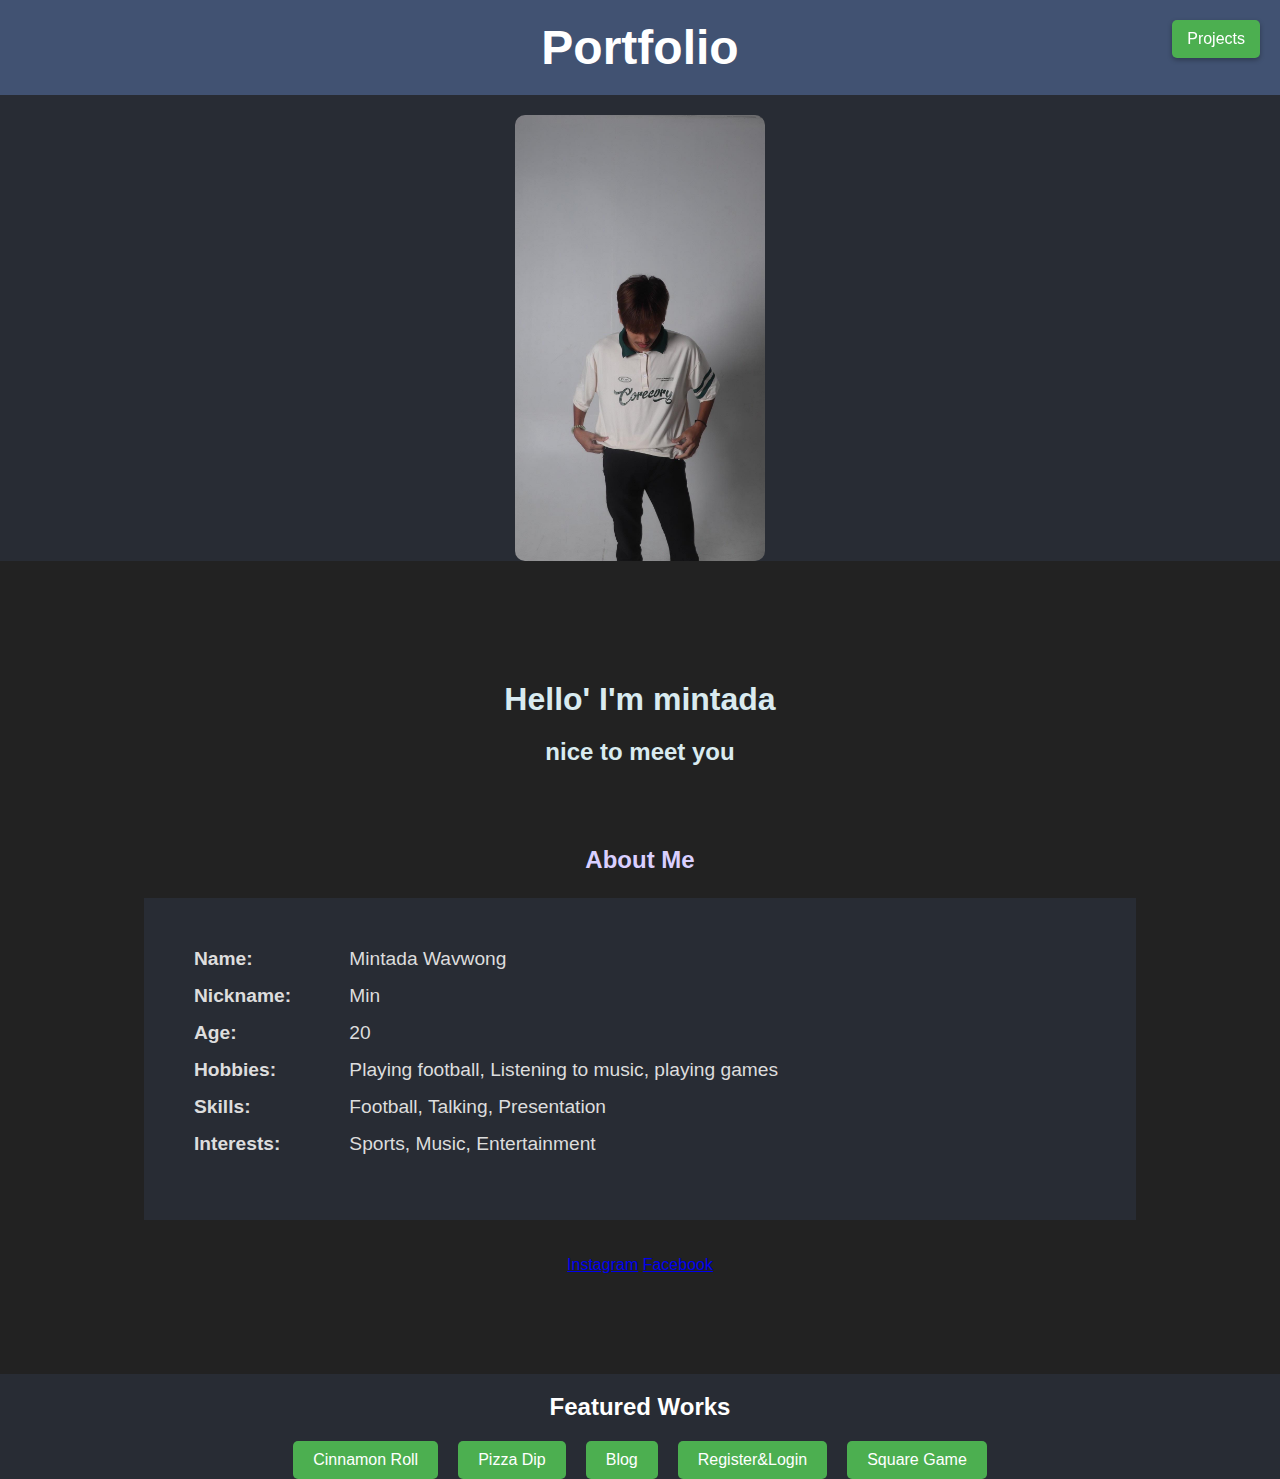
<file: index.html>
<!DOCTYPE html>
<html lang="en">

<head>
    <meta charset="UTF-8">
    <meta name="viewport" content="width=device-width, initial-scale=1.0">
    <title>Project: Portfolio</title>
    <link rel="stylesheet" href="port.css">
</head>

<body>
    

    <!-- เพิ่มหัวข้อ Portfolio -->
    <div class="portfolio-header">
        <h1>Portfolio</h1>
    </div>

    <div class="poty-image">
        <img src="image.png" alt="pic">
    </div>

     <section class="hero" id="home">

        <div class="intro-text">
            <h1>Hello' I'm mintada</h1>
            <h2>nice to meet you</h2>
        <br>
        <br>
            <h3>About Me</h3>
        
            <div class="about-me">
                <div class="about-item">
                    <p><strong>Name:</strong> Mintada Wavwong</p>
                </div>
                <div class="about-item">
                    <p><strong>Nickname:</strong> Min</p>
                </div>
                <div class="about-item">
                    <p><strong>Age:</strong> 20</p>
                </div>
                <div class="about-item">
                    <p><strong>Hobbies:</strong> Playing football, Listening to music, playing games</p>
                </div>
                <div class="about-item">
                    <p><strong>Skills:</strong> Football, Talking, Presentation</p>
                </div>
                <div class="about-item">
                    <p><strong>Interests:</strong> Sports, Music, Entertainment</p>
                </div>
                
            </div>
            <br>
            <br>
        
            <div class="cta">
                <a href="https://www.instagram.com/mintadaaax/" class="btn-download">Instagram</a>
                <a href="https://www.facebook.com/mintada.wavwong" class="btn-watch">Facebook</a>
            </div>
        </div>
        
        <a href="project.html" class="top-right">Projects</a>
        
     </section>

     <section id="assignments-section" class="assignments">
        <h2>Featured Works</h2>
        <div class="assignment-grid">
            <a href="cinnamon_min/cinnamon_min/assignment3.html" class="work-btn">Cinnamon Roll</a>
            <a href="pizza_min/pizza1.html" class="work-btn">Pizza Dip</a>
            <a href="blog_min/week 5 min/week5_22.html" class="work-btn">Blog</a>
            <a href="login _ min/login _ min/register.html" class="work-btn">Register&Login</a>
            <a href="square_min/week 7 มิน/week7.html" class="work-btn">Square Game</a>
        </div>
    </section>


    <script src="port.js"></script>
</body>

</html>
</file>
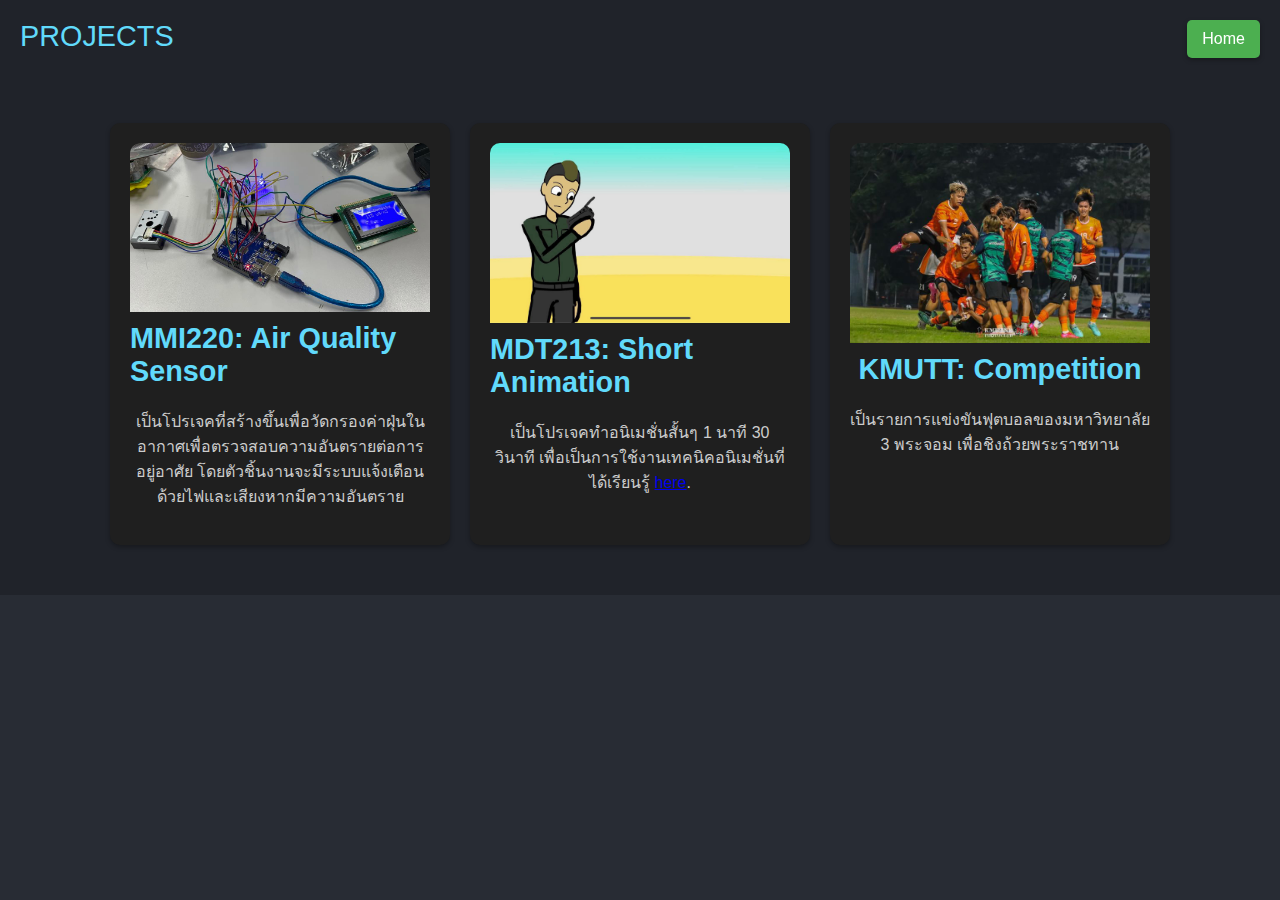
<file: project.html>
<!DOCTYPE html>
<html lang="en">

<head>
    <meta charset="UTF-8">
    <meta name="viewport" content="width=device-width, initial-scale=1.0">
    <title>Portfolio: Projects</title>
    <link rel="stylesheet" href="port.css">
</head>

<body>
    <header>
        <div class="header-container">
            <div class="logo">PROJECTS</div>
           
        </div>
    </header>

    <section class="projects">
       
        <div class="project-card">
            <img src="pp.jpg" alt="Air Quality Sensor">
            <h3>MMI220: Air Quality Sensor</h3>
            <p>เป็นโปรเจคที่สร้างขึ้นเพื่อวัดกรองค่าฝุ่นในอากาศเพื่อตรวจสอบความอันตรายต่อการอยู่อาศัย โดยตัวชิ้นงานจะมีระบบแจ้งเตือนด้วยไฟและเสียงหากมีความอันตราย</p>
        </div>

        <div class="project-card">
            <img src="aa.jpg" alt="Short Animation">
            <h3>MDT213: Short Animation</h3>
            <p>เป็นโปรเจคทำอนิเมชั่นสั้นๆ 1 นาที 30 วินาที เพื่อเป็นการใช้งานเทคนิคอนิเมชั่นที่ได้เรียนรู้ 
                <a href="https://youtu.be/ITVDgCNqB5U?si=ASv8KrmDcMAZfxDw" target="_blank">here</a>.</p>
        </div>

        <div class="project-card">
            <img src="bbb.jpg" alt="ball">
            <h3>KMUTT: Competition</h3>
            <p>เป็นรายการแข่งขันฟุตบอลของมหาวิทยาลัย 3 พระจอม เพื่อชิงถ้วยพระราชทาน</p>
                
        </div>


    </section>

    <a href="index.html" class="top-rig">Home</a>

    <script src="port.js"></script>
</body>

</html>
</file>
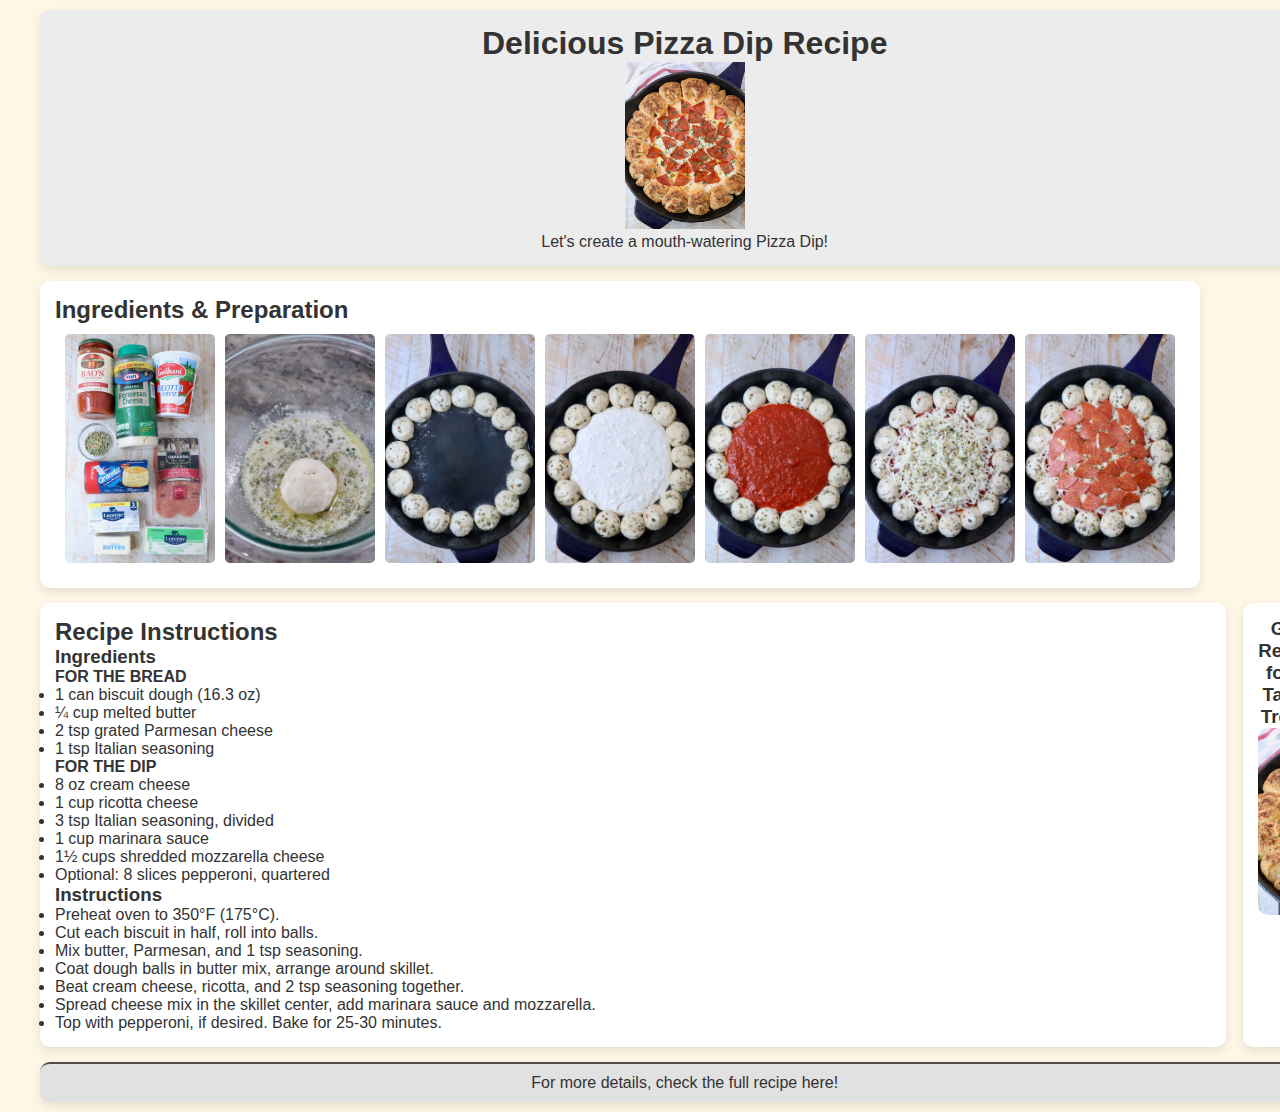
<file: pizza_min/pizza.html>
<!DOCTYPE html>
<html lang="en">

<head>
    <meta charset="UTF-8">
    <meta name="viewport" content="width=device-width, initial-scale=1.0">
    <meta http-equiv="X-UA-Compatible" content="IE=edge">
    <title>Delicious Pizza Dip Recipe</title>
    <link rel="stylesheet" type="text/css" href="pizza.css">
</head>

<body>
    <div class="grid-container">
        <header id="header" class="grid-item header">
            <h1>Delicious Pizza Dip Recipe</h1>
            <div id="logo">
                <img src="pic/pizza-dip-8.jpeg" alt="Pizza Dip Logo" class="logo">
            </div>
            <p id="make">Let's create a mouth-watering Pizza Dip!</p>
        </header>

        <section id="menu" class="grid-item menu">
            <h2>Ingredients & Preparation</h2>
            <div class="ingredients-flex">
                <img src="pic/pizza-dip-1.jpeg" alt="Step 1">
                <img src="pic/pizza-dip-2.jpeg" alt="Step 2">
                <img src="pic/pizza-dip-3.jpeg" alt="Step 3">
                <img src="pic/pizza-dip-4.jpeg" alt="Step 4">
                <img src="pic/pizza-dip-5.jpeg" alt="Step 5">
                <img src="pic/pizza-dip-6.jpeg" alt="Step 6">
                <img src="pic/pizza-dip-7.jpeg" alt="Step 7">
            </div>
        </section>

        <section id="main" class="grid-item main">
            <h2>Recipe Instructions</h2>
            <div class="recipe-content">
                <div id="ingredients">
                    <h3>Ingredients</h3>
                    <h4>FOR THE BREAD</h4>
                    <ul>
                        <li>1 can biscuit dough (16.3 oz)</li>
                        <li>¼ cup melted butter</li>
                        <li>2 tsp grated Parmesan cheese</li>
                        <li>1 tsp Italian seasoning</li>
                    </ul>
                    <h4>FOR THE DIP</h4>
                    <ul>
                        <li>8 oz cream cheese</li>
                        <li>1 cup ricotta cheese</li>
                        <li>3 tsp Italian seasoning, divided</li>
                        <li>1 cup marinara sauce</li>
                        <li>1½ cups shredded mozzarella cheese</li>
                        <li>Optional: 8 slices pepperoni, quartered</li>
                    </ul>
                </div>
                <div id="instructions">
                    <h3>Instructions</h3>
                    <ul>
                        <li>Preheat oven to 350°F (175°C).</li>
                        <li>Cut each biscuit in half, roll into balls.</li>
                        <li>Mix butter, Parmesan, and 1 tsp seasoning.</li>
                        <li>Coat dough balls in butter mix, arrange around skillet.</li>
                        <li>Beat cream cheese, ricotta, and 2 tsp seasoning together.</li>
                        <li>Spread cheese mix in the skillet center, add marinara sauce and mozzarella.</li>
                        <li>Top with pepperoni, if desired. Bake for 25-30 minutes.</li>
                    </ul>
                </div>
            </div>
        </section>

        <aside id="right" class="grid-item right">
            <h3>Get Ready for a Tasty Treat!</h3>
            <img src="pic/pizza-dip-9.jpeg" alt="Final Pizza Dip" class="final-img">
        </aside>

        <footer id="footer" class="grid-item footer">
            <p>For more details, check the full recipe <a href="https://whitneybond.com/pizza-dip/" target="_blank">here!</a></p>
        </footer>
    </div>
</body>

</html>
</file>
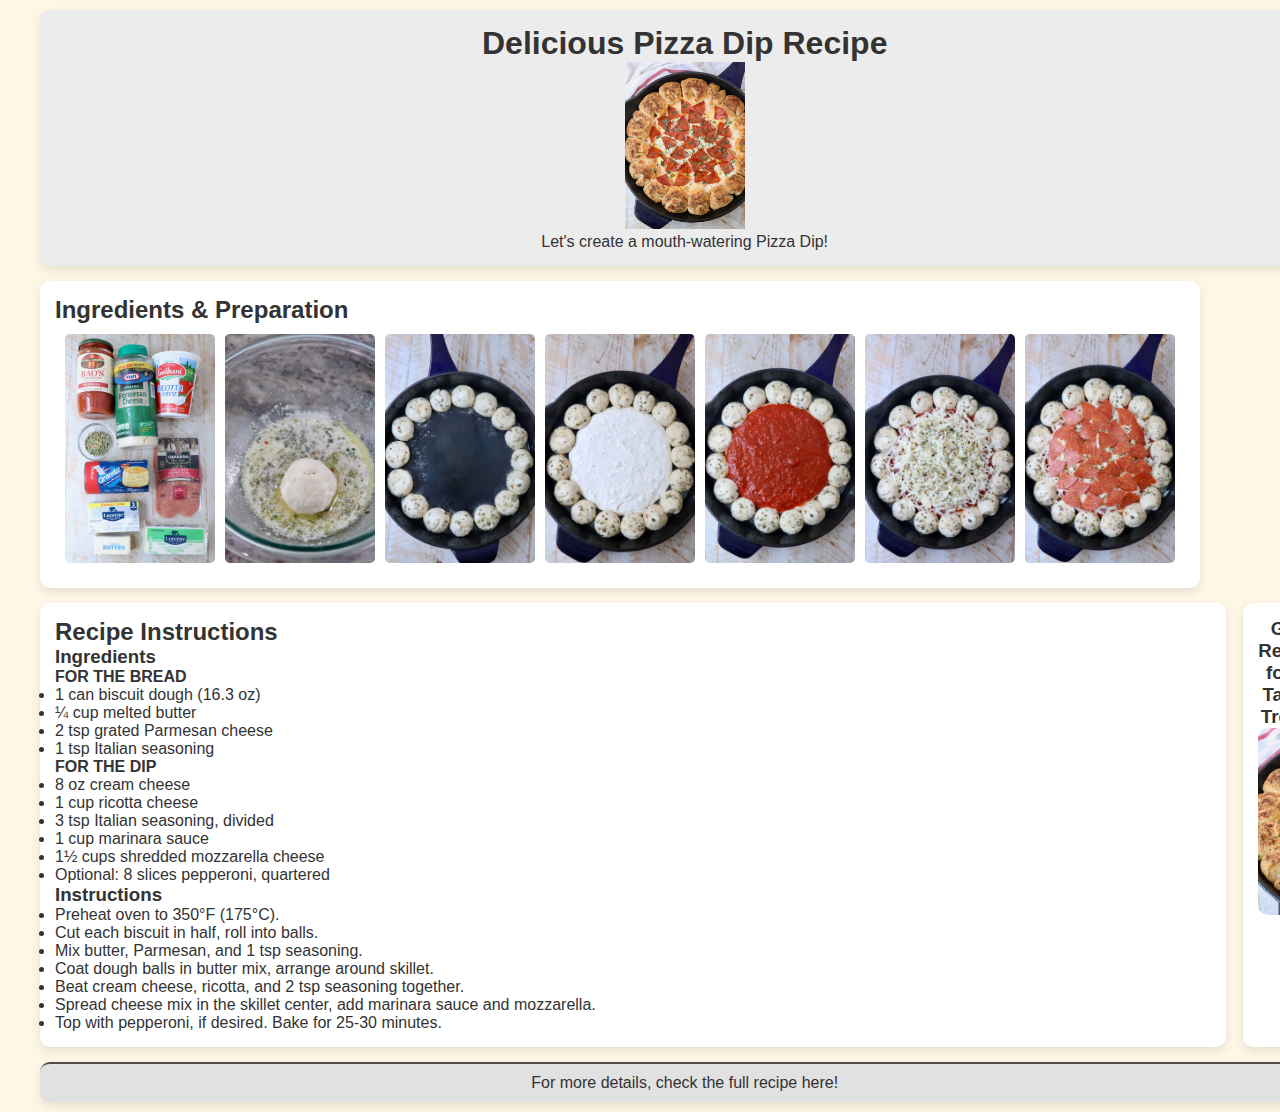
<file: pizza_min/pizza1.html>
<!DOCTYPE html>
<html lang="en">

<head>
    <meta charset="UTF-8">
    <meta name="viewport" content="width=device-width, initial-scale=1.0">
    <meta http-equiv="X-UA-Compatible" content="IE=edge">
    <title>Delicious Pizza Dip Recipe</title>
    <link rel="stylesheet" type="text/css" href="pizza1.css">
</head>

<body>
    <div class="grid-container">
        <header id="header" class="grid-item header">
            <h1>Delicious Pizza Dip Recipe</h1>
            <div id="logo">
                <img src="pic/pizza-dip-8.jpeg" alt="Pizza Dip Logo" class="logo">
            </div>
            <p id="make">Let's create a mouth-watering Pizza Dip!</p>
        </header>

        <section id="menu" class="grid-item menu">
            <h2>Ingredients & Preparation</h2>
            <div class="ingredients-flex">
                <img src="pic/pizza-dip-1.jpeg" alt="Step 1">
                <img src="pic/pizza-dip-2.jpeg" alt="Step 2">
                <img src="pic/pizza-dip-3.jpeg" alt="Step 3">
                <img src="pic/pizza-dip-4.jpeg" alt="Step 4">
                <img src="pic/pizza-dip-5.jpeg" alt="Step 5">
                <img src="pic/pizza-dip-6.jpeg" alt="Step 6">
                <img src="pic/pizza-dip-7.jpeg" alt="Step 7">
            </div>
        </section>

        <section id="main" class="grid-item main">
            <h2>Recipe Instructions</h2>
            <div class="recipe-content">
                <div id="ingredients">
                    <h3>Ingredients</h3>
                    <h4>FOR THE BREAD</h4>
                    <ul>
                        <li>1 can biscuit dough (16.3 oz)</li>
                        <li>¼ cup melted butter</li>
                        <li>2 tsp grated Parmesan cheese</li>
                        <li>1 tsp Italian seasoning</li>
                    </ul>
                    <h4>FOR THE DIP</h4>
                    <ul>
                        <li>8 oz cream cheese</li>
                        <li>1 cup ricotta cheese</li>
                        <li>3 tsp Italian seasoning, divided</li>
                        <li>1 cup marinara sauce</li>
                        <li>1½ cups shredded mozzarella cheese</li>
                        <li>Optional: 8 slices pepperoni, quartered</li>
                    </ul>
                </div>
                <div id="instructions">
                    <h3>Instructions</h3>
                    <ul>
                        <li>Preheat oven to 350°F (175°C).</li>
                        <li>Cut each biscuit in half, roll into balls.</li>
                        <li>Mix butter, Parmesan, and 1 tsp seasoning.</li>
                        <li>Coat dough balls in butter mix, arrange around skillet.</li>
                        <li>Beat cream cheese, ricotta, and 2 tsp seasoning together.</li>
                        <li>Spread cheese mix in the skillet center, add marinara sauce and mozzarella.</li>
                        <li>Top with pepperoni, if desired. Bake for 25-30 minutes.</li>
                    </ul>
                </div>
            </div>
        </section>

        <aside id="right" class="grid-item right">
            <h3>Get Ready for a Tasty Treat!</h3>
            <img src="pic/pizza-dip-9.jpeg" alt="Final Pizza Dip" class="final-img">
        </aside>

        <footer id="footer" class="grid-item footer">
            <p>For more details, check the full recipe <a href="https://whitneybond.com/pizza-dip/" target="_blank">here!</a></p>
        </footer>
    </div>
</body>

</html>
</file>
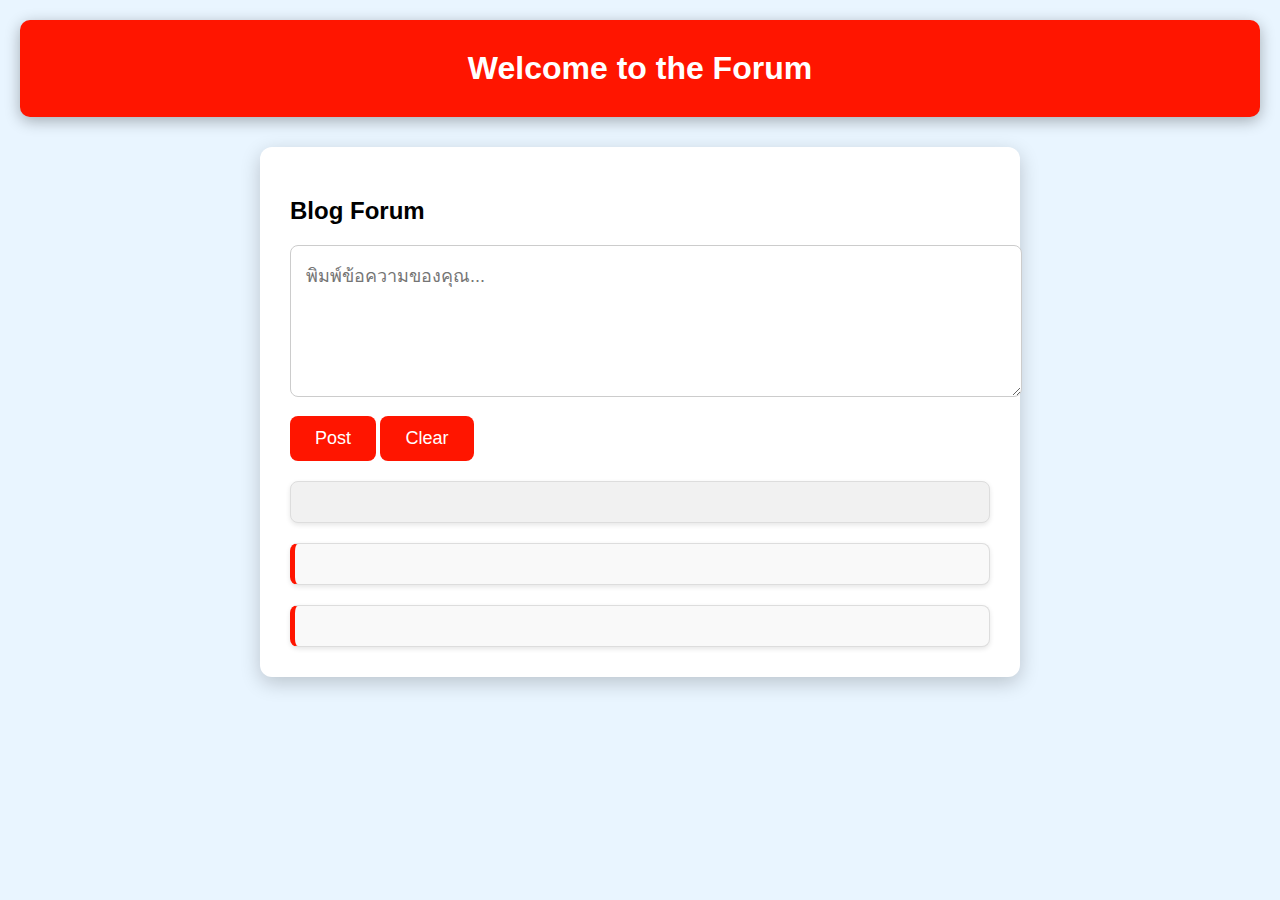
<file: blog_min/week 5 min/week5_22.html>
<!DOCTYPE html>
<html lang="th">
<head>
    <meta charset="UTF-8">
    <meta name="viewport" content="width=device-width, initial-scale=1.0">
    <title>Blog Forum</title>
    <link rel="stylesheet" href="week5_22.css">
    <script src='week5_22.js'></script>
</head>
<body>
    <div id="top" class="header">
       
    </div>
    
    <div class="container">
        <h2>Blog Forum</h2>
        <textarea id="message" placeholder="พิมพ์ข้อความของคุณ..."></textarea> 
        <button id="postBtn" onclick="postMessage()">Post</button>
        <button id="clearBtn" onclick="clearMessages()">Clear</button>
        
        <div id="topic" class="message-box"></div>
        <div id="reply1" class="message-box reply"></div>
        <div id="reply2" class="message-box reply"></div>
    </div>

    <script src="week5_22.js"></script>
</body>
</html>
</file>
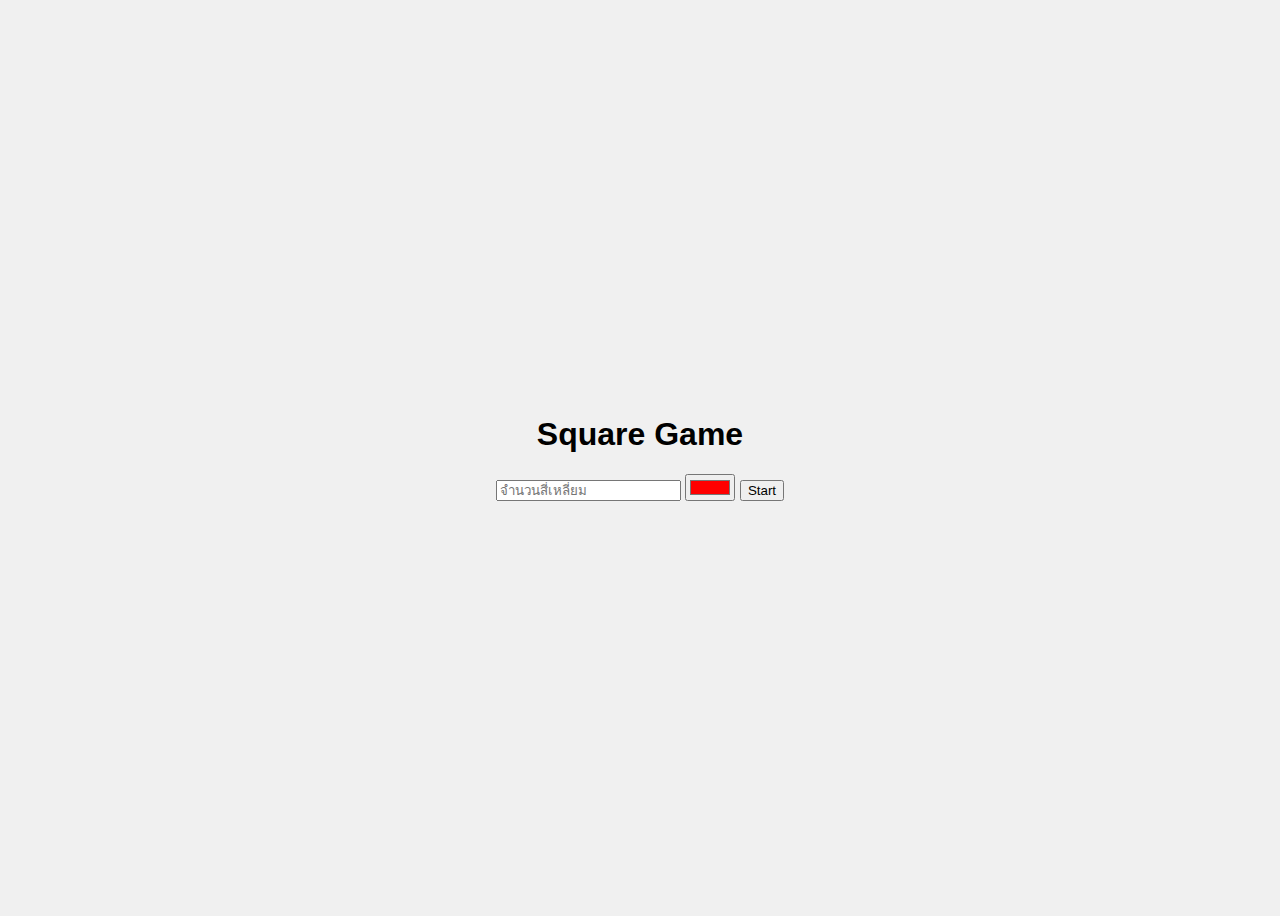
<file: square_min/week 7 มิน/week7.html>
<!DOCTYPE html>
<html lang="th">
<head>
    <meta charset="UTF-8">
    <meta name="viewport" content="width=device-width, initial-scale=1.0">
    <title>Square Game</title>
    <link rel="stylesheet" href="week7.css">
</head>
<body>
    <div id="game-container">
        <h1>Square Game</h1>
        <input type="number" id="squareCount" placeholder="จำนวนสี่เหลี่ยม" min="1">
        <input type="color" id="squareColor" value="#ff0000">
        <button id="startButton">Start</button>
        <div id="timer"></div>
        <div id="squares"></div>
        <div id="result"></div>
    </div>
    <script src="week7.js"></script>
</body>
</html>
</file>
<file: port.css>
/* General Style */
body {
    font-family: 'Poppins', sans-serif;
    background-color: #282c34;
    color: #ffffff;
    margin: 0;
    padding: 0;
}

header {
    background-color: #20232a;
    padding: 20px;
}

.header-container {
    display: flex;
    justify-content: space-between;
    align-items: center;
}

.logo {
    font-size: 1.8em;
    color: #61dafb;
}

nav a {
    margin: 0 15px;
    color: #61dafb;
    text-decoration: none;
    font-size: 1.2em;
}

nav a:hover {
    color: #ffffff;
}

.portfolio-header {
    background-color: #415272; /* เปลี่ยนสีพื้นหลัง */
    text-align: center; /* จัดข้อความให้อยู่กลาง */
    padding: 20px 0; /* เพิ่มระยะห่างบนและล่าง */
    margin-bottom: 20px; /* เพิ่มระยะห่างด้านล่าง */
}

.portfolio-header h1 {
    margin: 0; /* ลบระยะห่างของหัวข้อ */
    color: white; /* เปลี่ยนสีข้อความ */
    font-size: 3em; /* ขนาดฟอนต์ */
}

/* Hero Section */
.hero {
    display: flex;
    align-items: center;
    justify-content: space-between;
    padding: 100px 20px;
    background-color: #222222;
}

.poty-image {
    display: flex;
    justify-content: center;
    margin: 0; /* ลบ margin ด้านบนและด้านล่าง */
}

.poty-image img {
    width: 250px; /* ปรับขนาดรูปให้เล็กลง */
    height: auto;
    border-radius: 10px;
}

.intro-text {
    text-align: center; /* จัดข้อความให้อยู่ตรงกลาง */
    width: 80%; /* ปรับให้มีขนาดกว้างขึ้นสำหรับการแสดงผลที่ดีขึ้น */
    margin: 0 auto; /* จัดให้อยู่ตรงกลางแนวนอน */
    padding-top: 20px; /* เพิ่ม padding ด้านบนถ้าต้องการให้มีระยะห่าง */
}

.intro-text h1 {
    font-size: 2em;
    color: #d9ebf0;
    margin: 0; /* ลบ margin ด้านบนและด้านล่าง */
}

.intro-text h2 {
    text-align: center;
    font-size: 1.5em;
    color: #d9ebf0;
}

.intro-text h3 {
    text-align: center;
    font-size: 1.5em;
    color: #d9cfff;
    margin: 5;
}



.hero-img img {
    max-width: 300px;
    border-radius: 50%;
}



/* About Me Section */
.about-me {
    padding: 50px;
    text-align: center;
    background-color: #282c34;
    display: flex;
    flex-direction: column;
    align-items: flex-start; /* จัดตำแหน่งให้อักษรแรกตรงกัน */
    margin-left: 0px;
}


.about-me h2 {
    font-size: 2.5em;
    color: #61dafb;
}

.about-me p {
    font-size: 1.2em;
    color: #dddddd;
}

.about-item {
        display: flex;
        gap: 10px; /* เว้นระยะระหว่างหัวข้อกับรายละเอียด */
        margin-bottom: 15px; /* เพิ่มระยะห่างระหว่างแต่ละบรรทัด */
    }

.about-item p {
    margin: 0;
    padding: 0;
}

.about-item strong {
    min-width: 150px; /* กำหนดความกว้างขั้นต่ำให้หัวข้อ */
    display: inline-block;
    text-align: left; /* จัดหัวข้อให้ชิดซ้าย */
}

/* Projects Section */
.projects {
    padding: 50px;
    background-color: #20232a;
    display: flex;
    flex-wrap: wrap;
    justify-content: center; /* จัดกลางทั้งหน้า */
    gap: 20px; /* ลดระยะห่างระหว่างกรอบ */
}

.project-card {
    display: flex;
    flex-direction: column;
    align-items: center;
    margin: 0; /* เอา margin ออกเพื่อลดระยะห่าง */
    padding: 20px;
    background-color: #1f1f1f;
    border-radius: 10px;
    width: 300px;
    box-shadow: 0 2px 5px rgba(0, 0, 0, 0.3);
}

.project-card img {
    width: 100%; /* ทำให้รูปภาพกว้างเต็มกรอบ */
    border-radius: 10px 10px 0 0; /* ปรับมุมให้เรียบร้อย */
}

.project-card h3 {
    font-size: 1.8em;
    color: #61dafb;
    margin: 10px 0 5px 0; /* ระยะห่างบนและล่าง */
}

.project-card p {
    color: #cccccc;
    text-align: center; /* จัดข้อความให้อยู่ตรงกลาง */
}


#assignments-section h2 {
    text-align: center;
}

.assignment-grid {
    display: flex;
    justify-content: center; /* จัดตำแหน่งปุ่มตรงกลาง */
    flex-wrap: wrap; /* ให้ปุ่มไหลไปยังบรรทัดถัดไปเมื่อไม่พอพื้นที่ */
    gap: 20px; /* เว้นระยะระหว่างปุ่ม */
}

.work-btn {
    background-color: #4CAF50; /* เปลี่ยนสีพื้นหลังปุ่ม */
    color: white; /* เปลี่ยนสีตัวอักษร */
    padding: 10px 20px; /* เพิ่มระยะห่างในปุ่ม */
    text-align: center; /* จัดตัวอักษรให้กึ่งกลาง */
    text-decoration: none; /* เอาเส้นใต้ของลิงก์ออก */
    border-radius: 5px; /* เพิ่มมุมให้ปุ่ม */
    transition: background-color 0.3s; /* เพิ่มการเปลี่ยนแปลงสีเมื่อเอาเมาส์ไปอยู่บนปุ่ม */
}

.work-btn:hover {
    background-color: #45a049; /* เปลี่ยนสีเมื่อเอาเมาส์ไปอยู่บนปุ่ม */
}

.top-right {
    position: fixed; /* ทำให้ปุ่มอยู่ในตำแหน่งคงที่ */
    top: 20px; /* ระยะห่างจากด้านบน */
    right: 20px; /* ระยะห่างจากด้านขวา */
    background-color: #4CAF50; /* เปลี่ยนสีพื้นหลัง */
    color: white; /* เปลี่ยนสีตัวอักษร */
    padding: 10px 15px; /* เพิ่มระยะห่างในปุ่ม */
    text-align: center; /* จัดตัวอักษรให้กึ่งกลาง */
    text-decoration: none; /* เอาเส้นใต้ของลิงก์ออก */
    border-radius: 5px; /* เพิ่มมุมให้ปุ่ม */
    box-shadow: 0 2px 5px rgba(0, 0, 0, 0.3); /* เพิ่มเงาให้ปุ่ม */
    transition: background-color 0.3s; /* เพิ่มการเปลี่ยนแปลงสีเมื่อเอาเมาส์ไปอยู่บนปุ่ม */
}

.top-righthover {
    background-color: #45a049; /* เปลี่ยนสีเมื่อเอาเมาส์ไปอยู่บนปุ่ม */
}

.top-rig {
    position: fixed; /* ทำให้ปุ่มอยู่ในตำแหน่งคงที่ */
    top: 20px; /* ระยะห่างจากด้านบน */
    right: 20px; /* ระยะห่างจากด้านขวา */
    background-color: #4CAF50; /* เปลี่ยนสีพื้นหลัง */
    color: white; /* เปลี่ยนสีตัวอักษร */
    padding: 10px 15px; /* เพิ่มระยะห่างในปุ่ม */
    text-align: center; /* จัดตัวอักษรให้กึ่งกลาง */
    text-decoration: none; /* เอาเส้นใต้ของลิงก์ออก */
    border-radius: 5px; /* เพิ่มมุมให้ปุ่ม */
    box-shadow: 0 2px 5px rgba(0, 0, 0, 0.3); /* เพิ่มเงาให้ปุ่ม */
    transition: background-color 0.3s; /* เพิ่มการเปลี่ยนแปลงสีเมื่อเอาเมาส์ไปอยู่บนปุ่ม */
}

.top-rig:hover {
    background-color: #45a049; /* เปลี่ยนสีเมื่อเอาเมาส์ไปอยู่บนปุ่ม */
}
</file>
<file: pizza_min/pizza.css>
body, h1, h2, h3, h4, p, ul, li, img {
    margin: 0;
    padding: 0;
    box-sizing: border-box;
}


body {
    font-family: 'Arial', sans-serif;
    background-color: #fff7e6;
    color: #333;
    padding: 10px;
}

a {
    color: #302e2e;
    text-decoration: none;
}

a:hover {
    color: #fffcfc;
}


.grid-container {
    display: grid;
    grid-template-columns: 1fr 3fr 1fr;
    grid-template-rows: auto auto 1fr auto;
    gap: 15px;
    width: 100%;
    max-width: 1200px;
    margin: 0 auto;
}

.grid-item {
    padding: 15px;
    background-color: #fff;
    border-radius: 10px;
    box-shadow: 0 4px 10px rgba(0, 0, 0, 0.1);
}

.header {
    grid-column: 1 / span 3;
    background-color: #ececec;
    text-align: center;
}

.logo {
    width: 120px;
    height: auto;
}

.ingredients-flex {
    display: flex;
    justify-content: space-between;
    overflow-x: auto;
    gap: 10px;
    padding: 10px;
}

.ingredients-flex img {
    width: 150px;
    height: auto;
    border-radius: 5px;
}

.main {
    grid-column: 1 / span 2;
}

.right {
    grid-column: 3;
    text-align: center;
    margin-left: 2px; 
}

.final-img {
    width: 100%;
    height: auto;
    border-radius: 10px;
}


.footer {
    grid-column: 1 / span 3;
    text-align: center;
    background-color: #e1e1e1;
    padding: 10px;
    border-top: 2px solid #554a48;
}

@media (min-width: 768px) {
    .final-img {
        width: 240%;
    }
}

@media (max-width: 768px) {
    .grid-container {
        grid-template-columns: 1fr; 
    }

    .main, .right {
        grid-column: 1; 
    }

    .ingredients-flex {
        flex-wrap: wrap;
    }
}

@media (max-width: 480px) {
    .ingredients-flex img {
        width: 100%;
    }

    h1 {
        font-size: 1.5rem; 
    }

    h2 {
        font-size: 1.25rem;
    }

    h3, h4 {
        font-size: 1rem;
    }

    .final-img {
        width: 100%;
    }
}
</file>
<file: pizza_min/pizza1.css>
body, h1, h2, h3, h4, p, ul, li, img {
    margin: 0;
    padding: 0;
    box-sizing: border-box;
}


body {
    font-family: 'Arial', sans-serif;
    background-color: #fff7e6;
    color: #333;
    padding: 10px;
}

a {
    color: #302e2e;
    text-decoration: none;
}

a:hover {
    color: #fffcfc;
}


.grid-container {
    display: grid;
    grid-template-columns: 1fr 3fr 1fr;
    grid-template-rows: auto auto 1fr auto;
    gap: 15px;
    width: 100%;
    max-width: 1200px;
    margin: 0 auto;
}

.grid-item {
    padding: 15px;
    background-color: #fff;
    border-radius: 10px;
    box-shadow: 0 4px 10px rgba(0, 0, 0, 0.1);
}

.header {
    grid-column: 1 / span 3;
    background-color: #ececec;
    text-align: center;
}

.logo {
    width: 120px;
    height: auto;
}

.ingredients-flex {
    display: flex;
    justify-content: space-between;
    overflow-x: auto;
    gap: 10px;
    padding: 10px;
}

.ingredients-flex img {
    width: 150px;
    height: auto;
    border-radius: 5px;
}

.main {
    grid-column: 1 / span 2;
}

.right {
    grid-column: 3;
    text-align: center;
    margin-left: 2px; 
}

.final-img {
    width: 100%;
    height: auto;
    border-radius: 10px;
}


.footer {
    grid-column: 1 / span 3;
    text-align: center;
    background-color: #e1e1e1;
    padding: 10px;
    border-top: 2px solid #554a48;
}

@media (min-width: 768px) {
    .final-img {
        width: 240%;
    }
}

@media (max-width: 768px) {
    .grid-container {
        grid-template-columns: 1fr; 
    }

    .main, .right {
        grid-column: 1; 
    }

    .ingredients-flex {
        flex-wrap: wrap;
    }
}

@media (max-width: 480px) {
    .ingredients-flex img {
        width: 100%;
    }

    h1 {
        font-size: 1.5rem; 
    }

    h2 {
        font-size: 1.25rem;
    }

    h3, h4 {
        font-size: 1rem;
    }

    .final-img {
        width: 100%;
    }
}
</file>
<file: blog_min/week 5 min/week5_22.css>
body {
    font-family: 'Arial', sans-serif;
    background-color: #e9f5ff;
    margin: 0;
    padding: 20px;
}

.header {
    background-color: #ff1500;
    color: white;
    text-align: center;
    padding: 30px;
    font-size: 32px;
    font-weight: bold;
    border-radius: 10px;
    box-shadow: 0 4px 15px rgba(0, 0, 0, 0.3);
}

.container {
    background-color: #ffffff;
    padding: 30px;
    border-radius: 12px;
    box-shadow: 0 6px 20px rgba(0, 0, 0, 0.2);
    max-width: 700px;
    margin: 30px auto;
    transition: transform 0.2s;
}

.container:hover {
    transform: translateY(-5px);
}

textarea {
    width: 100%;
    height: 120px;
    padding: 15px;
    border: 1px solid #ccc;
    border-radius: 8px;
    margin-bottom: 15px;
    font-size: 18px;
    font-family: 'Arial', sans-serif;
    transition: border-color 0.3s;
}

textarea:focus {
    border-color: #ff1500;
    outline: none;
}

button {
    background-color: #ff1500;
    color: white;
    padding: 12px 25px;
    border: none;
    border-radius: 8px;
    cursor: pointer;
    font-size: 18px;
    transition: background-color 0.3s, transform 0.2s;
}

button:hover {
    background-color: #ff1500;
    transform: translateY(-2px);
}

.message-box {
    padding: 20px;
    border: 1px solid #ddd;
    border-radius: 8px;
    margin-top: 20px;
    font-size: 16px;
    background-color: #f1f1f1;
    box-shadow: 0 2px 5px rgba(0, 0, 0, 0.1);
}

.reply {
    background-color: #f9f9f9;
    border-left: 5px solid #ff1500;
}
</file>
<file: square_min/week 7 มิน/week7.css>
body {
    font-family: Arial, sans-serif;
    display: flex;
    justify-content: center;
    align-items: center;
    height: 100vh;
    background-color: #f0f0f0;
}

#game-container {
    text-align: center;
}

#squares {
    display: flex;
    flex-wrap: wrap;
    justify-content: center;
    margin-top: 20px;
}

.square {
    width: 50px;
    height: 50px;
    margin: 5px;
    cursor: pointer;
}
</file>
